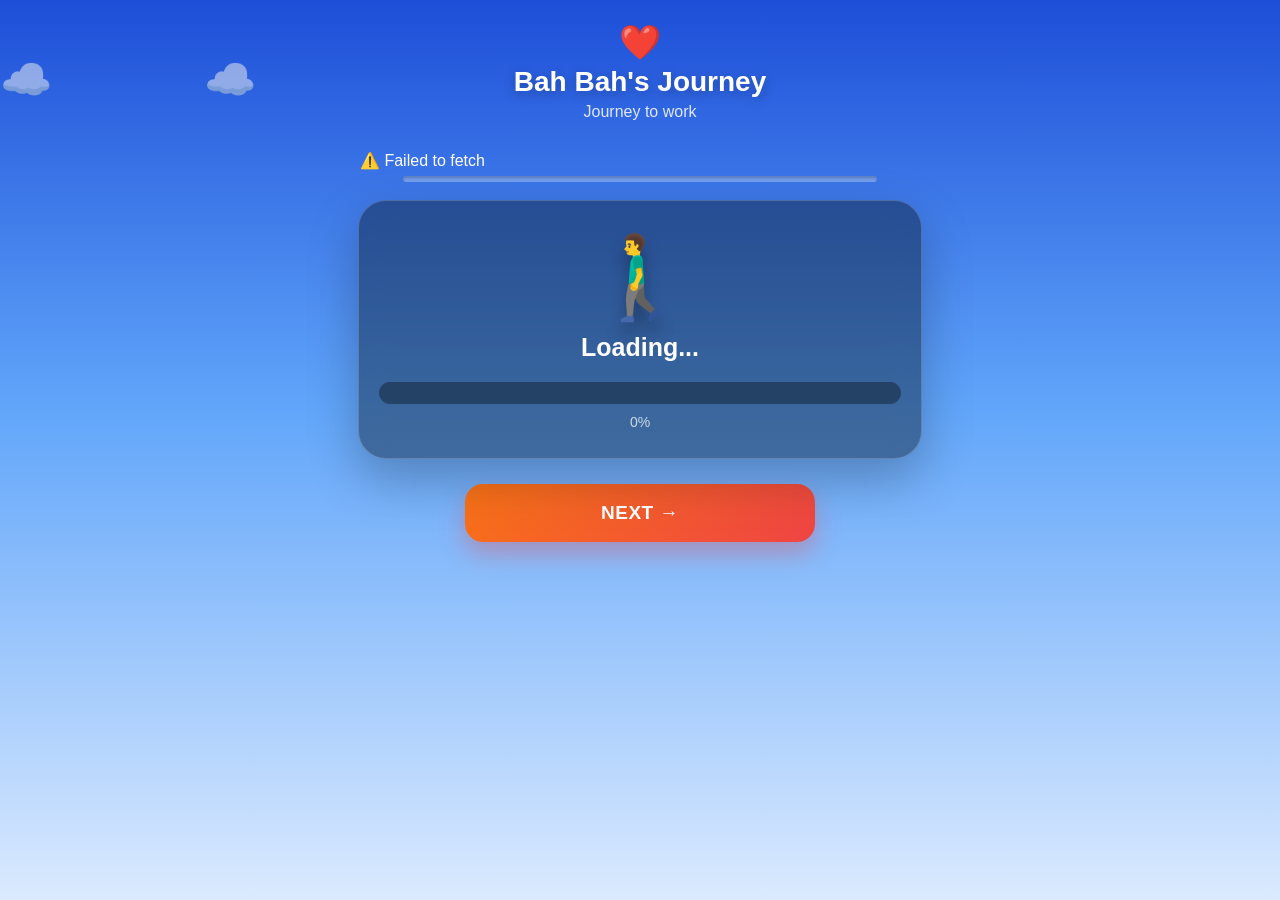
<file: index.html>
<!DOCTYPE html>
<html lang="en">
<head>
<meta charset="UTF-8">
<meta name="viewport" content="width=device-width, initial-scale=1.0">
<meta name="theme-color" content="#111827">
<title>Bah Bah's Journey</title>
<link rel="stylesheet" href="style.css">
</head>

<body>

<main class="app">

<header>
<div class="heart">❤️</div>
<h1>Bah Bah's Journey</h1>
<p class="subtitle">Journey to work</p>
</header>

<section id="journey" class="journey">
<div class="loading">Loading journey...</div>
</section>

<section class="current">
<div id="currentEmoji" class="current-emoji">🚶‍♂️</div>
<h2 id="currentTitle">Loading...</h2>

<div class="progress-container">
<div id="progressBar" class="progress-bar"></div>
</div>

<div id="progressText" class="progress-text">0%</div>
</section>

<button id="nextButton" class="next-button">
NEXT →
</button>

<p id="updated" class="updated"></p>

</main>

<script src="config.js"></script>
<script src="app.js"></script>

</body>
</html>
</file>
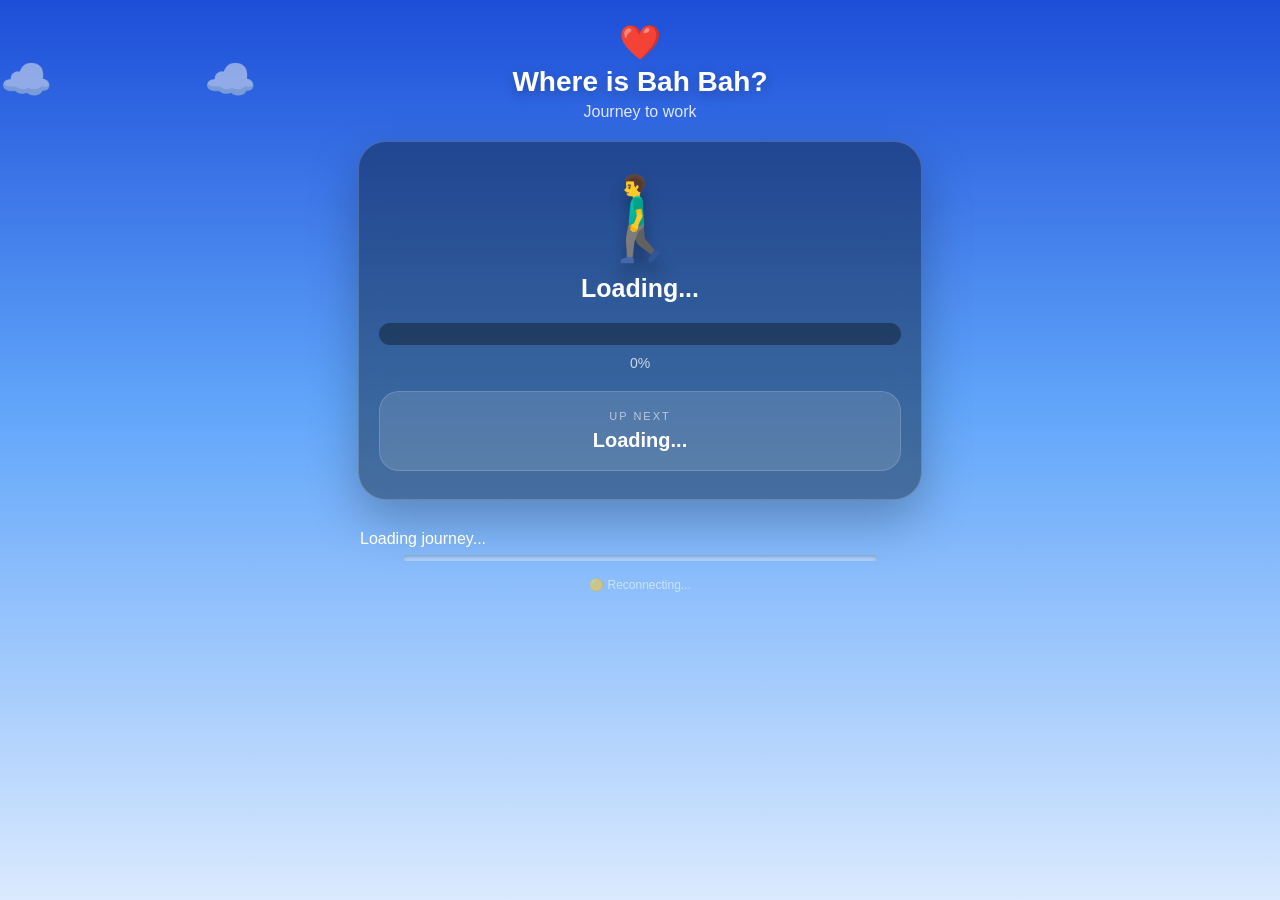
<file: Family.html>
<!DOCTYPE html>
<html lang="en">

<head>

  <meta charset="UTF-8">

  <meta
    name="viewport"
    content="width=device-width, initial-scale=1.0"
  >

  <meta
    name="theme-color"
    content="#2563eb"
  >

  <title>Where is Bah Bah? ❤️</title>

  <link
    rel="stylesheet"
    href="style.css"
  >

</head>

<body>

<main class="app">

  <header>

    <div class="heart">❤️</div>

    <h1>Where is Bah Bah?</h1>

    <p class="subtitle">
      Journey to work
    </p>

  </header>


  <!-- CURRENT LOCATION -->

  <section class="current">

    <div
      id="currentEmoji"
      class="current-emoji"
    >
      🚶‍♂️
    </div>

    <h2 id="currentTitle">
      Loading...
    </h2>


    <div class="progress-container">

      <div
        id="progressBar"
        class="progress-bar"
      ></div>

    </div>


    <div
      id="progressText"
      class="progress-text"
    >
      0%
    </div>


    <div class="up-next">

      <div class="up-next-label">
        Up next
      </div>

      <div
        id="upNext"
        class="up-next-stage"
      >
        Loading...
      </div>

    </div>

  </section>


  <!-- JOURNEY TIMELINE -->

  <section
    id="journey"
    class="journey"
  >

    <div class="loading">
      Loading journey...
    </div>

  </section>


  <p
    id="status"
    class="updated"
  >
    Connecting...
  </p>


  <p
    id="updated"
    class="updated"
  ></p>

</main>


<script src="config.js"></script>

<script src="Family.js"></script>

</body>

</html>
</file>
<file: style.css>
* {
box-sizing: border-box;
}

:root {
--blue: #2563eb;
--blue-light: #60a5fa;
--green: #22c55e;
--dark: #07111f;
--card: rgba(255, 255, 255, 0.10);
}

body {
margin: 0;
min-height: 100vh;

font-family:
-apple-system,
BlinkMacSystemFont,
"Segoe UI",
Roboto,
Arial,
sans-serif;

color: white;

background:
linear-gradient(
180deg,
#1d4ed8 0%,
#60a5fa 45%,
#dbeafe 100%
);

overflow-x: hidden;
}

/* --------------------------------
APP
-------------------------------- */

.app {
width: 100%;
max-width: 600px;
min-height: 100vh;

margin: auto;
padding: 22px 18px 40px;

position: relative;
}

/* --------------------------------
SKY
-------------------------------- */

body::before {
content: "☁️ ☁️";

position: fixed;
top: 55px;
left: 0;

width: 100%;

font-size: 42px;
letter-spacing: 70px;

opacity: 0.55;

pointer-events: none;

animation: clouds 25s linear infinite;
}

@keyframes clouds {

from {
transform: translateX(-10%);
}

to {
transform: translateX(10%);
}
}

/* --------------------------------
HEADER
-------------------------------- */

header {
text-align: center;
margin-bottom: 20px;

position: relative;
z-index: 2;
}

.heart {
font-size: 34px;

animation:
heartbeat 1.8s infinite;
}

@keyframes heartbeat {

0%, 100% {
transform: scale(1);
}

10% {
transform: scale(1.12);
}

20% {
transform: scale(1);
}
}

h1 {
margin: 4px 0 0;

font-size: 28px;
font-weight: 800;

text-shadow:
0 3px 12px rgba(0,0,0,.25);
}

.subtitle {
margin: 5px 0 0;

color: rgba(255,255,255,.85);
}

/* --------------------------------
CURRENT JOURNEY CARD
-------------------------------- */

.current {
position: relative;
z-index: 2;

padding: 28px 20px;

text-align: center;

border-radius: 28px;

background: rgba(7,17,31,.42);

backdrop-filter: blur(15px);

box-shadow:
0 20px 50px rgba(0,0,0,.25);

border:
1px solid rgba(255,255,255,.18);
}

/* --------------------------------
TRANSPORT CHARACTER
-------------------------------- */

.current-emoji {
font-size: 82px;

display: inline-block;

filter:
drop-shadow(0 14px 8px rgba(0,0,0,.3));

animation:
vehicleFloat 2.2s ease-in-out infinite;
}

@keyframes vehicleFloat {

0%, 100% {
transform:
translateY(0)
rotate(-1deg);
}

50% {
transform:
translateY(-12px)
rotate(1deg);
}
}

.current h2 {
margin: 8px 0 20px;

font-size: 25px;
font-weight: 800;
}

/* --------------------------------
PROGRESS
-------------------------------- */

.progress-container {

height: 22px;

width: 100%;

padding: 3px;

background:
rgba(0,0,0,.35);

border-radius: 999px;

overflow: hidden;
}

.progress-bar {

height: 100%;

width: 0%;

border-radius: 999px;

background:
linear-gradient(
90deg,
#22c55e,
#86efac,
#38bdf8
);

box-shadow:
0 0 14px rgba(34,197,94,.65);

transition:
width 0.8s cubic-bezier(.2,.8,.2,1);

position: relative;
}

.progress-bar::after {

content: "";

position: absolute;

top: 0;
left: -100%;

width: 100%;
height: 100%;

background:
linear-gradient(
90deg,
transparent,
rgba(255,255,255,.65),
transparent
);

animation:
progressShine 2s infinite;
}

@keyframes progressShine {

from {
left: -100%;
}

to {
left: 100%;
}
}

.progress-text {

margin-top: 10px;

font-size: 14px;

color: rgba(255,255,255,.75);
}

/* --------------------------------
JOURNEY TRACK
-------------------------------- */

.journey {

display: flex;

align-items: flex-start;

justify-content: space-between;

margin: 30px 0;

padding: 0 2px;

position: relative;

z-index: 2;
}

/* horizontal track */

.journey::before {

content: "";

position: absolute;

top: 25px;

left: 8%;

right: 8%;

height: 6px;

border-radius: 10px;

background:
rgba(255,255,255,.30);

box-shadow:
inset 0 2px 3px rgba(0,0,0,.2);
}

/* --------------------------------
STAGE
-------------------------------- */

.stage {

flex: 1;

position: relative;

text-align: center;

z-index: 2;
}

.stage-icon {

width: 50px;
height: 50px;

margin: auto;

display: flex;

align-items: center;
justify-content: center;

border-radius: 50%;

font-size: 23px;

background:
rgba(7,17,31,.65);

border:
3px solid rgba(255,255,255,.35);

box-shadow:
0 7px 14px rgba(0,0,0,.25);

transition:
all .4s ease;
}

/* completed */

.stage.completed .stage-icon {

background:
linear-gradient(
145deg,
#16a34a,
#22c55e
);

border-color:
#bbf7d0;

transform:
translateY(-2px);

box-shadow:
0 0 18px rgba(34,197,94,.5);
}

/* current */

.stage.current .stage-icon {

background:
linear-gradient(
145deg,
#2563eb,
#60a5fa
);

border-color:
white;

transform:
scale(1.22)
translateY(-4px);

box-shadow:
0 0 25px rgba(96,165,250,.85);
}

/* labels */

.stage-label {

margin-top: 10px;

font-size: 9px;

line-height: 1.15;

color:
rgba(255,255,255,.65);
}

.stage.current .stage-label {

color: white;

font-weight: 800;
}

/* --------------------------------
UP NEXT
-------------------------------- */

.up-next {

margin-top: 20px;

padding: 18px;

border-radius: 20px;

background:
rgba(255,255,255,.12);

border:
1px solid rgba(255,255,255,.15);

text-align: center;
}

.up-next-label {

text-transform: uppercase;

font-size: 11px;

letter-spacing: 2px;

color:
rgba(255,255,255,.6);
}

.up-next-stage {

margin-top: 7px;

font-size: 20px;

font-weight: 700;
}

/* --------------------------------
NEXT BUTTON
-------------------------------- */

.next-button {

display: block;

width: 100%;

max-width: 350px;

margin:
25px auto 0;

padding: 18px;

border: none;

border-radius: 18px;

background:
linear-gradient(
135deg,
#f97316,
#ef4444
);

color: white;

font-size: 19px;

font-weight: 800;

letter-spacing: .5px;

cursor: pointer;

box-shadow:
0 12px 25px rgba(239,68,68,.35);

transition:
transform .15s,
box-shadow .15s;
}

.next-button:hover {

transform:
translateY(-3px);

box-shadow:
0 16px 30px rgba(239,68,68,.45);
}

.next-button:active {

transform:
scale(.97);
}

.next-button:disabled {

background:
linear-gradient(
135deg,
#16a34a,
#22c55e
);

box-shadow:
0 10px 25px rgba(34,197,94,.35);

cursor: default;
}

/* --------------------------------
UPDATED
-------------------------------- */

.updated {

text-align: center;

margin-top: 16px;

font-size: 12px;

color:
rgba(255,255,255,.55);
}

/* --------------------------------
ARRIVED
-------------------------------- */

.arrived {

animation:
celebration .8s ease;
}

@keyframes celebration {

0% {
transform: scale(.8);
opacity: 0;
}

70% {
transform: scale(1.08);
}

100% {
transform: scale(1);
opacity: 1;
}
}

/* --------------------------------
MOBILE
-------------------------------- */

@media (max-width: 420px) {

.app {
padding:
18px 10px 35px;
}

h1 {
font-size: 25px;
}

.stage-icon {

width: 43px;
height: 43px;

font-size: 20px;
}

.stage-label {
font-size: 8px;
}

.current-emoji {
font-size: 70px;
}
}
</file>
